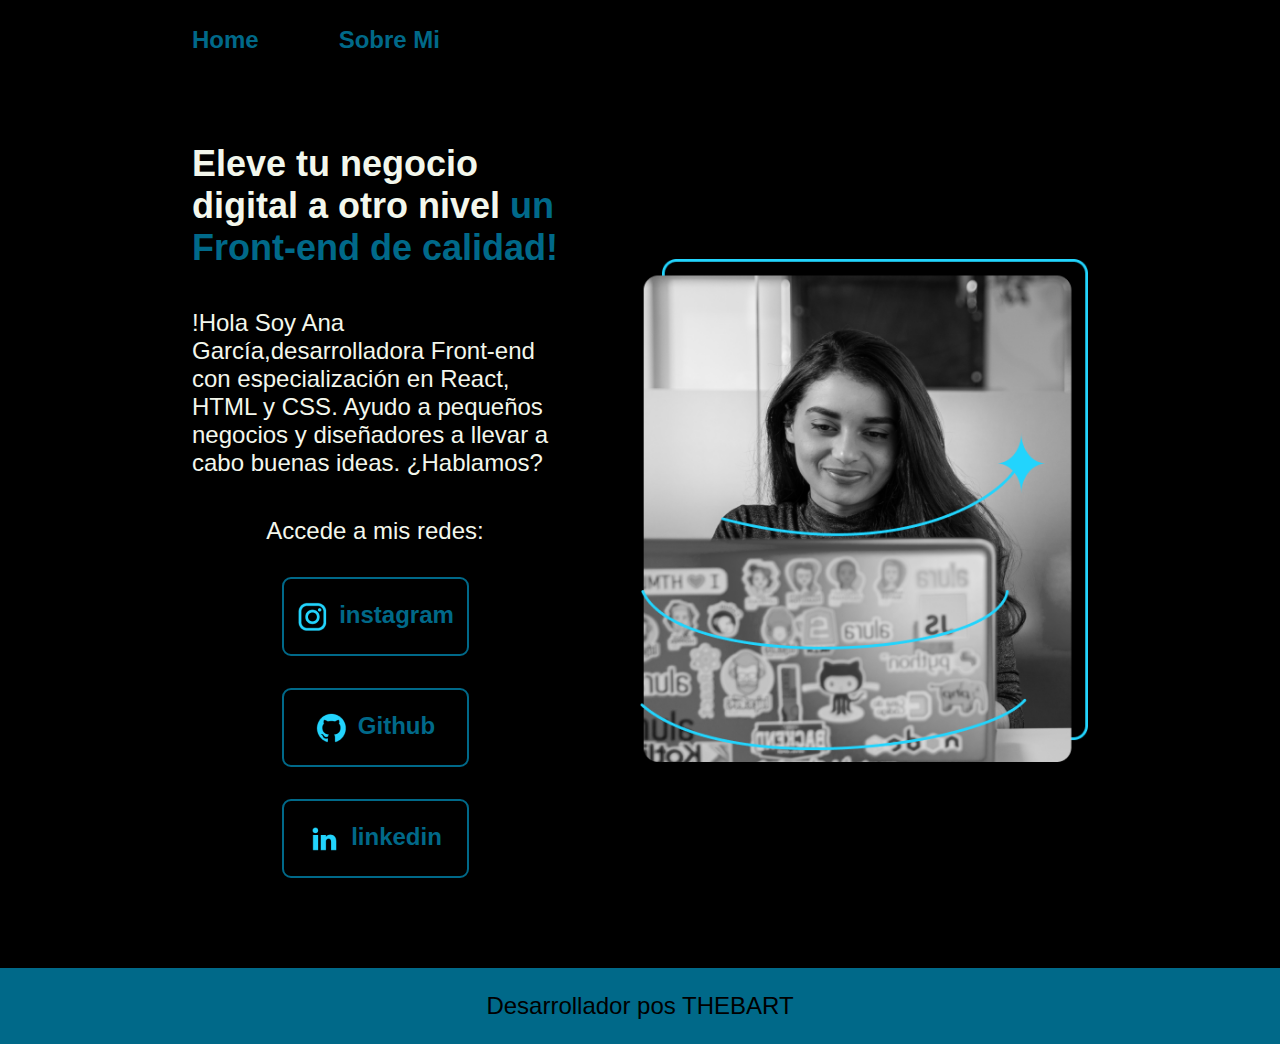
<file: index.html>
<!DOCTYPE html>
<html lang="es">
<head>
    <meta charset="UTF-8">
    <meta name="viewport" content="width=device-width, initial-scale=1.0">
    <title>Portafolio</title>
    <link rel="stylesheet" href="./styles/style.css">
</head>
<body>
<header class="header">
    <nav class="header__menu">
        <a class="header__menu__link" href="index.html">Home</a>
        <a class="header__menu__link" href="about.html">Sobre Mi</a>
    </nav>
</header>
    <main class="presentacion">
        <section class="presentacion__contenido">
        <h1 class="presentacion__contenido__titulo">
            Eleve tu negocio digital a otro nivel 
            <strong class="titulo-destacar">un Front-end de calidad!
            </strong></h1>
        <p class="presentacion__contenido__texto">
            !Hola Soy Ana García,desarrolladora Front-end con especialización en React, HTML y CSS.
             Ayudo a pequeños negocios y diseñadores a llevar a cabo buenas ideas. ¿Hablamos?

         </p>
         
         <div class="presentacion__enlaces">
            <h2 class="presentacion__enlaces__subtitulos">Accede a mis redes:</h2>
         <a class="presentacion__enlaces__link" href="https://www.instagram.com/">
            <img src="./assets/instagram.png">
             instagram</a>
         <a class="presentacion__enlaces__link" href="https://github.com/">
            <img src="./assets/github.png">
            Github</a>
            <a class="presentacion__enlaces__link" href="https://www.linkedin.com/feed/">
                <img src="/assets/linkedin.png">
                linkedin</a>
        </div>
        </section>
         <img class="presentacion__imagen" src="./assets/Imagem.png" alt="Imagen de Ana Garcia trabajando">
        
    </main>
    <footer class="footer">
        <p>Desarrollador pos THEBART</p>
    </footer>
</body>
</html>
</file>
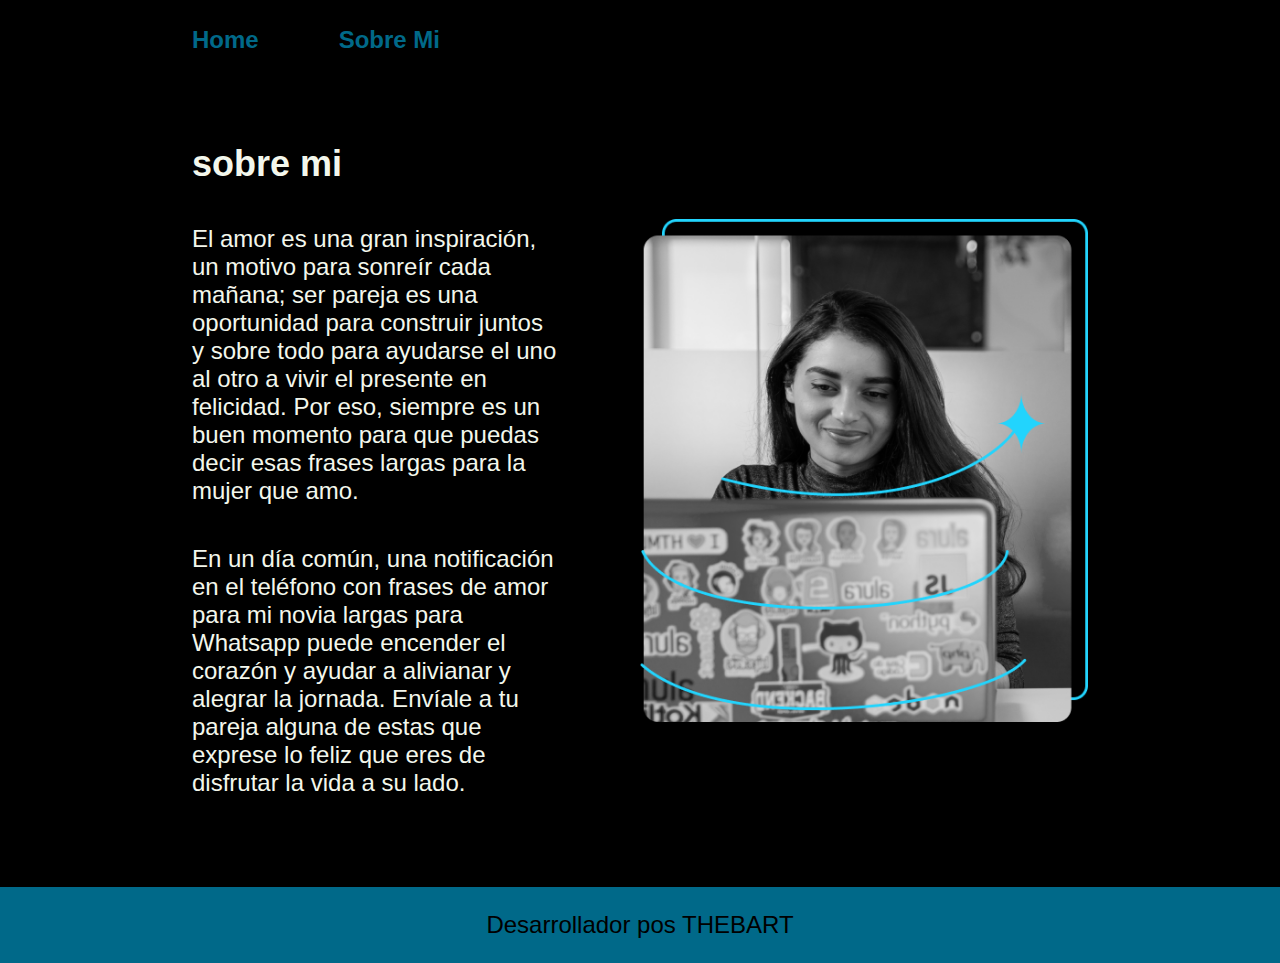
<file: about.html>
<!DOCTYPE html>
<html lang="es">
<head>
    <meta charset="UTF-8">
    <meta name="viewport" content="width=device-width, initial-scale=1.0">
    <title>Sobre mi </title>
    <link rel="stylesheet" href="./styles/style.css">
</head>
<body>
    <header class="header">
        <nav class="header__menu">
            <a class="header__menu__link" href="index.html">Home</a>
            <a class="header__menu__link" href="about.html">Sobre Mi</a>
        </nav>
    </header>
    <main class="presentacion"> 

        <section class="presentacion__contenido"> 
            <h1 class="presentacion__contenido__titulo">sobre mi</h1>
            <p class="presentacion__contenido__texto">El amor es una gran inspiración, un motivo para sonreír cada mañana;
                 ser pareja es una oportunidad para construir juntos y sobre todo para ayudarse el uno al otro a vivir el presente en felicidad. 
                 Por eso, siempre es un buen momento para que puedas decir esas frases largas para la mujer que amo.</p>
            <p class="presentacion__contenido__texto">En un día común, una notificación en el teléfono con frases de amor para mi novia largas para Whatsapp puede encender el corazón y ayudar a alivianar y alegrar la jornada. 
                Envíale a tu pareja alguna de estas que exprese lo feliz que eres de disfrutar la vida a su lado.</p>
        </section>
        <img class="presentacion__imagen" src="./assets/Imagem.png" alt="Imagen de Ana Garcia trabajando"> 

    </main>

    <footer class="footer">
        <p>Desarrollador pos THEBART</p>
    </footer>
</body>
</html>
</file>
<file: styles/style.css>
@import url('https://fonts.googleapis.com/css2?family=Roboto:ital,wght@0,100;0,300;0,400;0,500;0,700;0,900;1,100;1,300;1,400;1,500;1,700;1,900&display=swap');

:root{
    --color-ptimario:#000000;
    --color-secundario:#F3F7EC;
    --color-terciario:#006989;
    --fuente-montserrat:"Montserrat", sans-serif;
    --fuente-krona:"Krona One", sans-serif;
    --color-hover:#272727;
}



*{
    padding: 0;
    margin: 0;
}

body {
    background-color: var(--color-ptimario);
    color: var(--color-secundario);
    box-sizing: border-box;
}

.header{
padding: 2% 0% 0% 15%;
}

.header__menu{
 display: flex;   
 gap: 80px;
}

.header__menu__link{
font-family: var(--fuente-montserrat);
font-size: 1.5rem;
font-weight: 600;
color: var(--color-terciario);
text-decoration: none;
}


.presentacion{
    display: flex;
    align-items: center;
    padding: 7% 15%;
    justify-content: space-between;
    gap: 82px;
}

.presentacion__contenido{
    width: 50%;
    display: flex;
    flex-direction: column;
    gap: 40px;
}

.presentacion__contenido__titulo{
    font-size: 2.25rem;
    font-family: var(--fuente-krona);
}

.titulo-destacar {
    color: var(--color-terciario);
}


.presentacion__contenido__texto{
    font-family: var(--fuente-montserrat);
    font-size: 1.5rem;
}


.presentacion__enlaces{
    display: flex;
    justify-content: space-between;
    flex-direction: column;
    align-items: center;
    gap: 32px;
}

.presentacion__enlaces__subtitulos{
    font-family: var(--fuente-krona);
    font-size: 1.5rem;
    font-weight: 400;
}

.presentacion__enlaces__link{
    width: 50%;
    text-align: center;
    padding: 21.5px 0;
    border-radius: 9px;
    font-family: var(--fuente-krona);
    font-size: 1.5rem;
    font-weight: 600;
    text-decoration: none;
    color: var(--color-terciario);
    border: 2px solid var(--color-terciario);
    display: flex;
    justify-content: center;
    gap: 10px;
}

.presentacion__enlaces__link:hover{
    background-color: var(--color-hover)
}

.presentacion__imagen {
    width: 50%;
}

footer{
    background-color: var(--color-terciario);
    padding: 1.5rem;
    color: var(--color-ptimario);
    text-align: center;
    font-family: var(--fuente-montserrat);
    font-size: 1.5rem;
    font-weight: 400;
}


@media (max-width:1200px) {

.header{
padding: 10%;
}

.header__menu{
justify-content: center;
}

.presentacion{
flex-direction: column-reverse;
padding: 5%;
}

.presentacion__contenido{
    width: auto;
}

}
</file>
